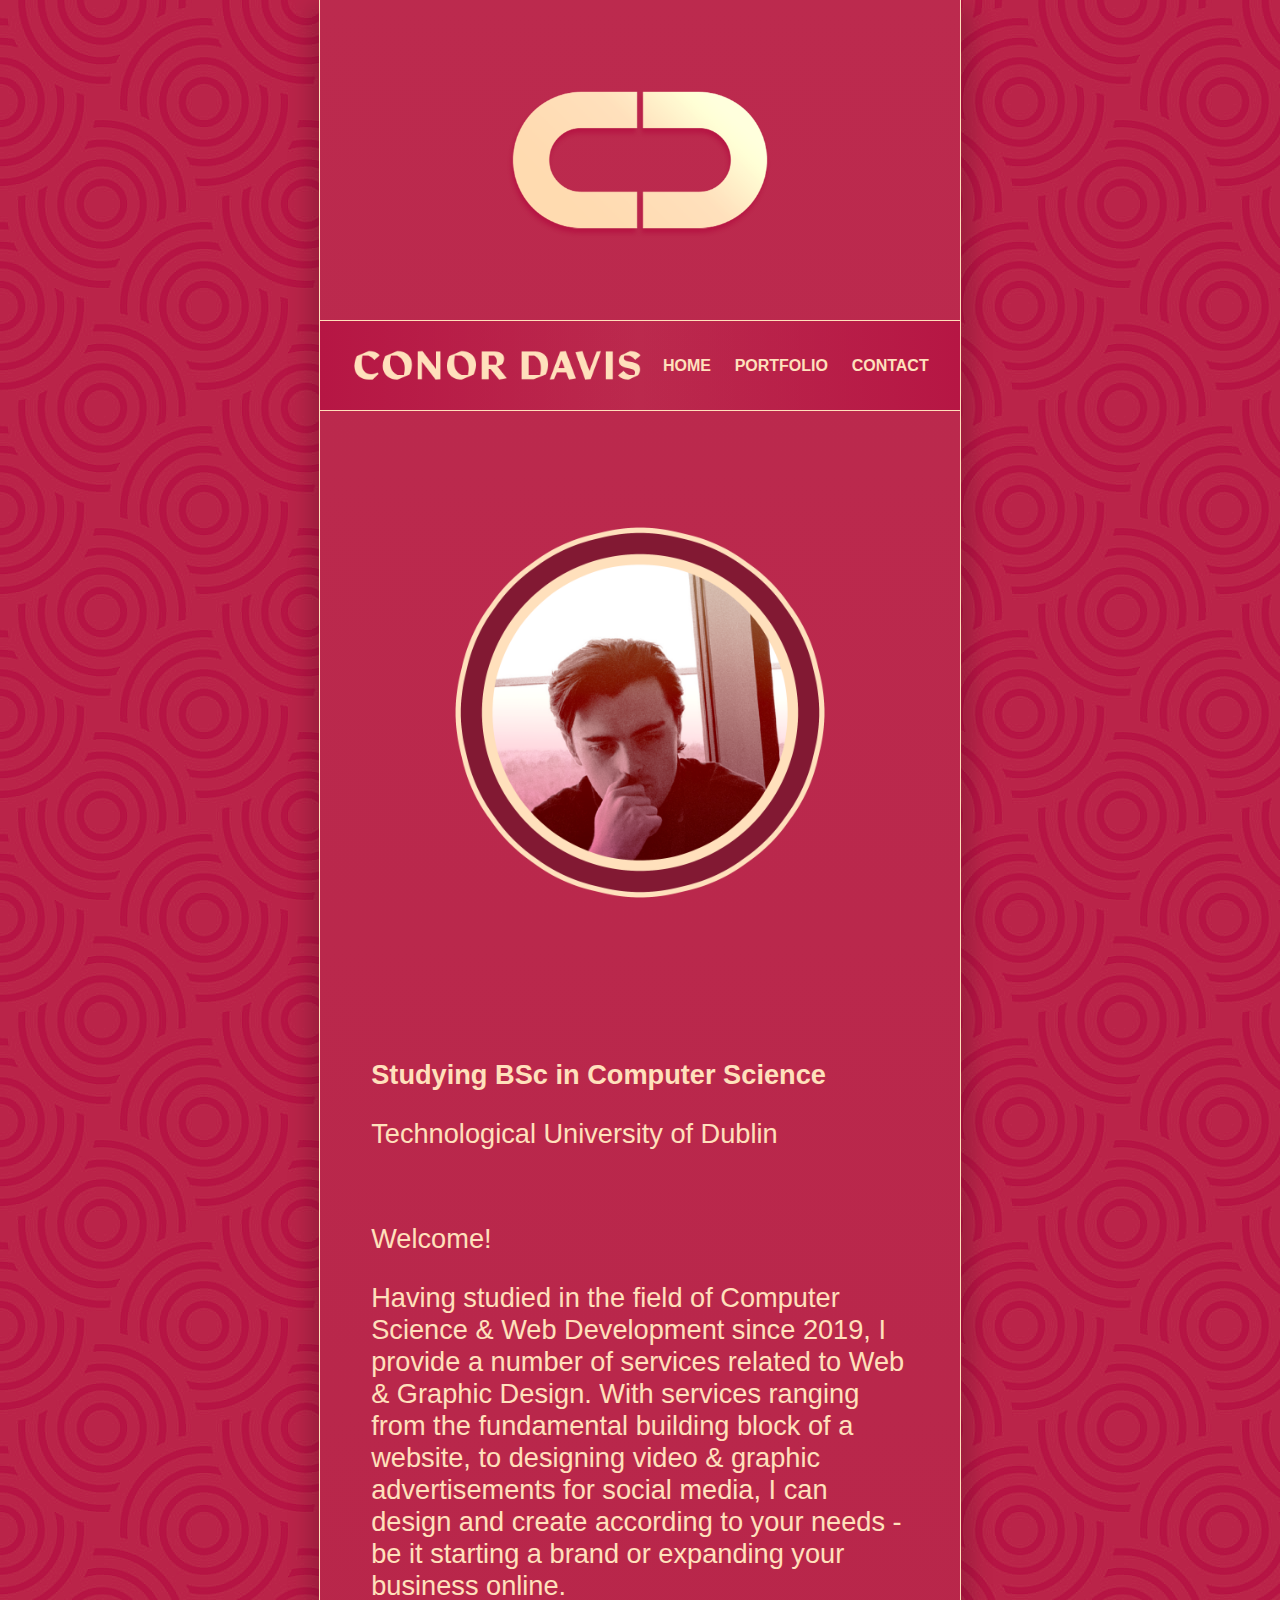
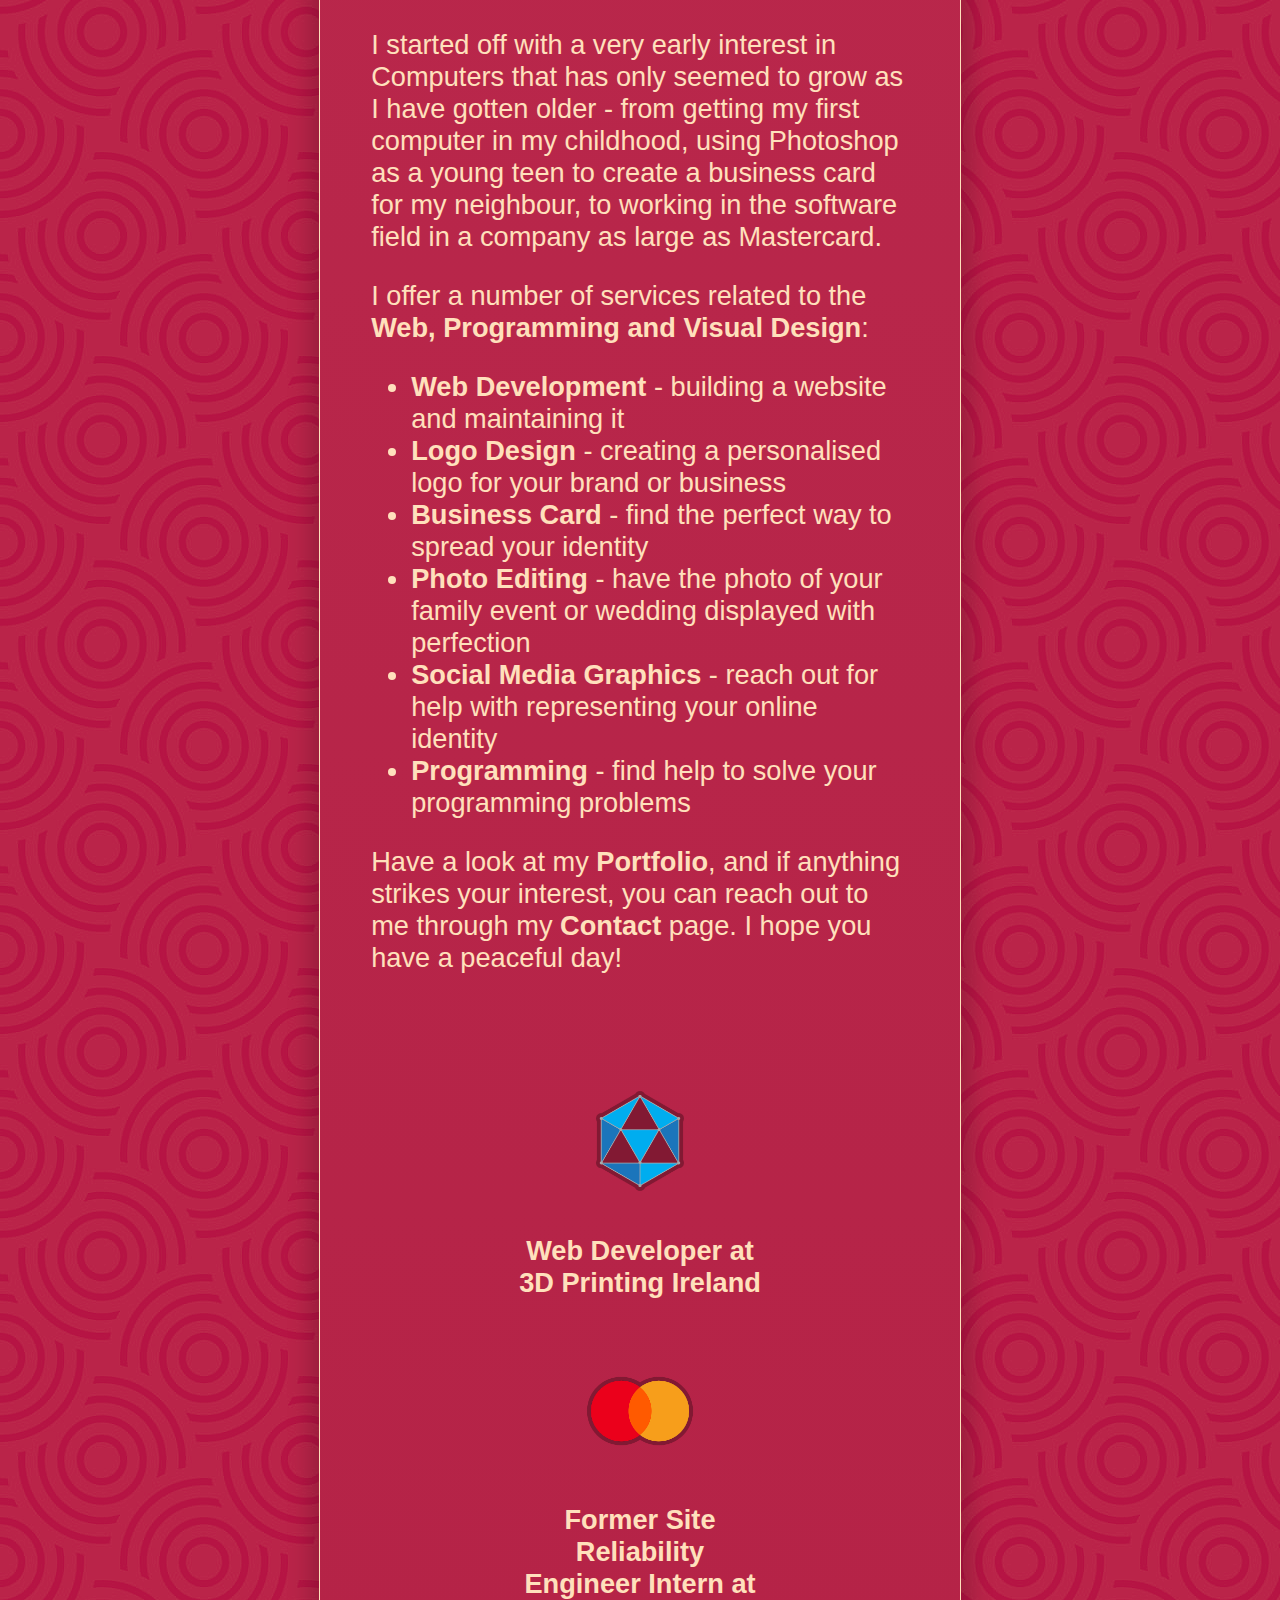
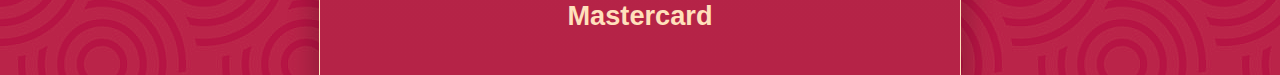
<file: index.html>
<!DOCTYPE html>
<!-- English -->
<html lang="en">
<head>
  <!-- Settings -->
  <meta charset="UTF-8">
  <meta name="viewport" content="width=device-width, initial-scale=1.0">
  <link rel="stylesheet" href="settings/styling.css">
  <title>Conor Davis - Web Work & Design</title>
</head>
<body>
  <!-- Main Section -->
  <div class="container">
    <!-- Website Wide -->
    <!-- Logo -->
    <div class="logo"><img src="files/logo.png" alt="image"></div>
    <!-- Menu -->
    <div class="menu-container">
      <div class="menu-line"></div> <!-- Add this for the line -->
      <div class="menu">
        <br>
        <img src="files/name.png" alt="image">
        <!-- index.html -->
        <h2><a href="index.html">HOME</a></h2>
        <!-- portfolio.html -->
        <h2><a href="portfolio.html">PORTFOLIO</a></h2>
        <!-- contact.html-->
        <h2><a href="contact.html">CONTACT</a></h2>
        <br>
      </div>
      <div class="menu-line"></div> <!-- Add this for the line -->
    </div>
    <!-- Page Specific-->
    <!-- Personal Image & Blurb -->
    <div id="intro">
      <img src="files/personal-photo.png" alt="image">
      <br>
      <p><b>Studying BSc in Computer Science</b></p>
      <p>Technological University of Dublin</p>
      <br>
      <p>Welcome!</p>
      <p>Having studied in the field of Computer Science & Web Development since 2019, I provide a number of services related to Web & Graphic Design. With services ranging from the fundamental building block of a website, to designing video & graphic advertisements for social media, I can design and create according to your needs - be it starting a brand or expanding your business online.</p>
      <p>I started off with a very early interest in Computers that has only seemed to grow as I have gotten older - from getting my first computer in my childhood, using Photoshop as a young teen to create a business card for my neighbour, to working in the software field in a company as large as Mastercard.</p>
      <p>I offer a number of services related to the <b>Web, Programming and Visual Design</b>:</p>
      <ul>
        <li><b>Web Development</b> - building a website and maintaining it</li>
        <li><b>Logo Design</b> - creating a personalised logo for your brand or business</li>
        <li><b>Business Card</b> - find the perfect way to spread your identity</li>
        <li><b>Photo Editing</b> - have the photo of your family event or wedding displayed with perfection</li>
        <li><b>Social Media Graphics</b> - reach out for help with representing your online identity</li>
        <li><b>Programming</b> - find help to solve your programming problems</li>
      </ul>
      <p>Have a look at my <a href="portfolio.html"><b>Portfolio</b></a>, and if anything strikes your interest, you can reach out to me through my <a href="contact.html"><b>Contact</b></a> page. I hope you have a peaceful day!</p>
    </div>
    <!-- Current Work Experience -->
    <div id="workexp">
      <img src="files/3dprint.png" alt="image">
      <h3>Web Developer at <b>3D Printing Ireland</b></h3>
      <br>
      <img src="files/mastercard.png" alt="image">
      <h3>Former Site Reliability Engineer Intern at <b>Mastercard</b></h3>
    </div>
  </div>
  <!-- Section Ended -->
</body>
</html>
</file>
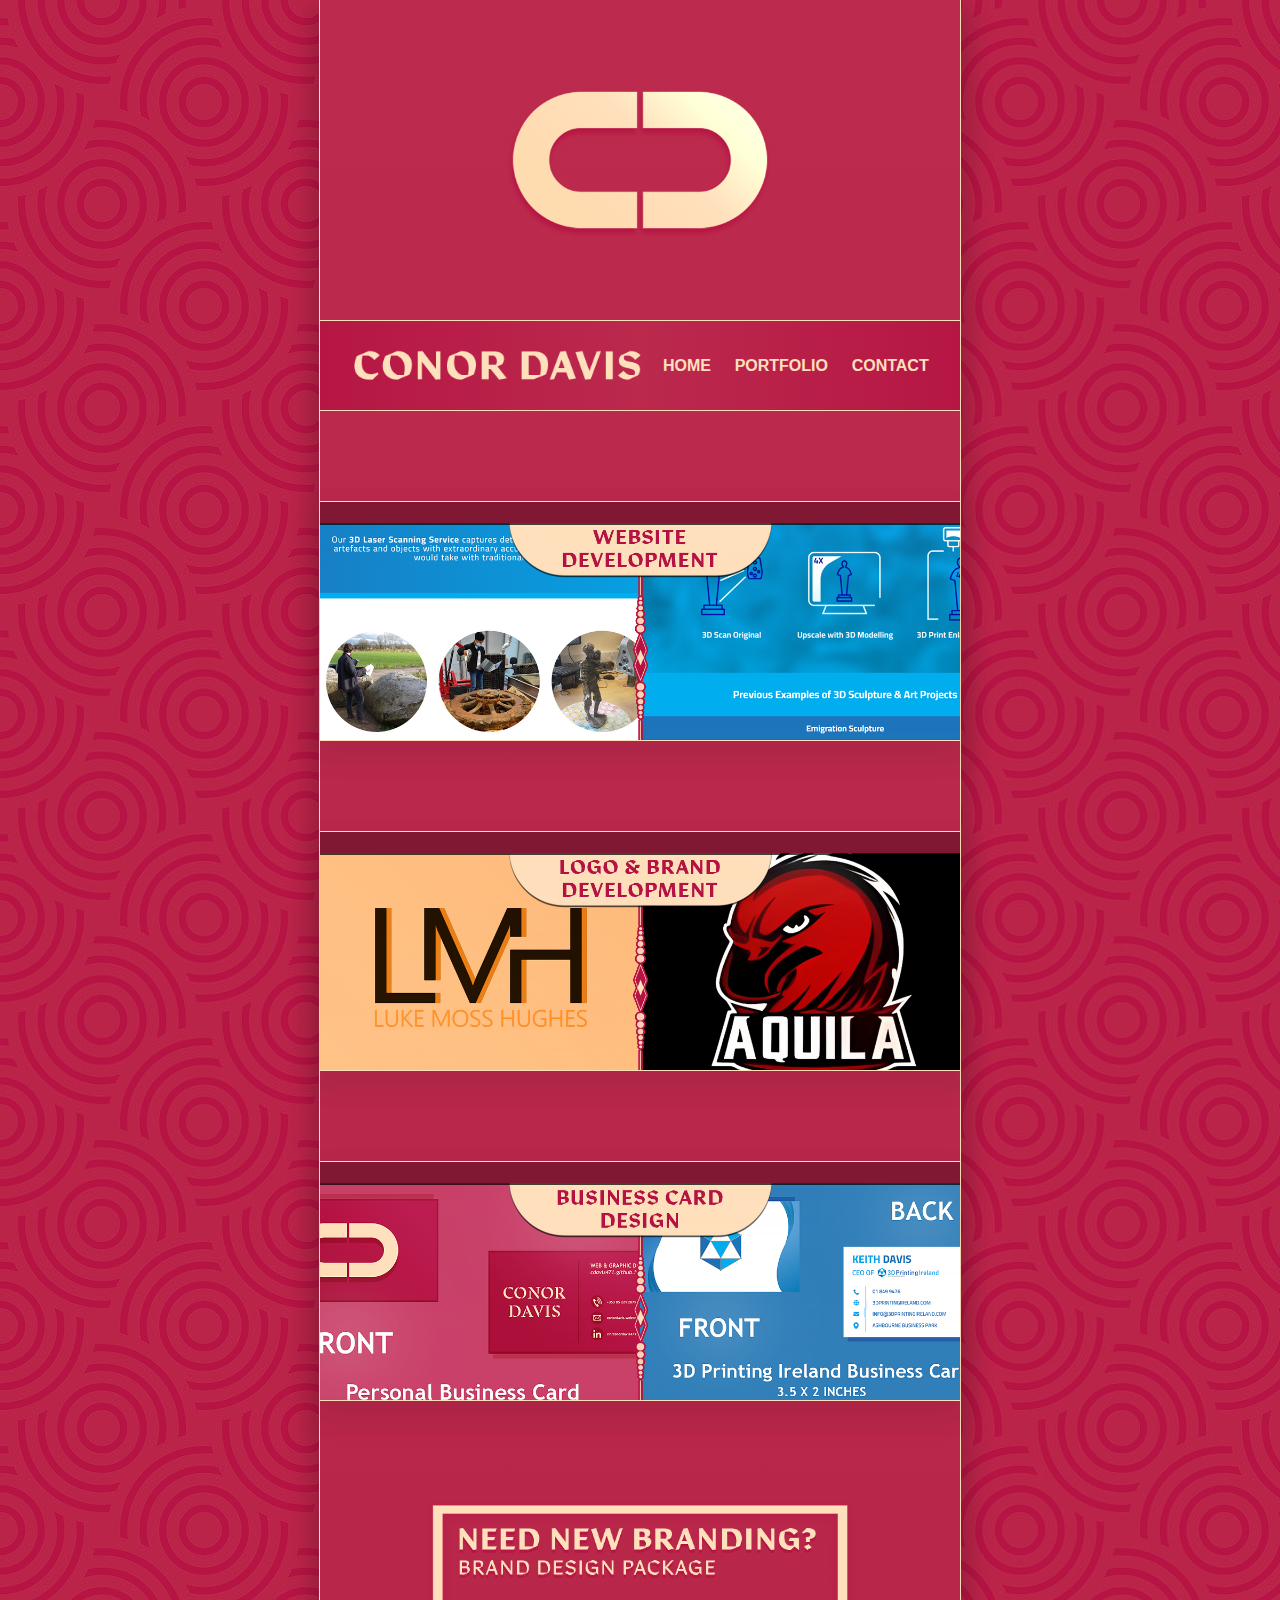
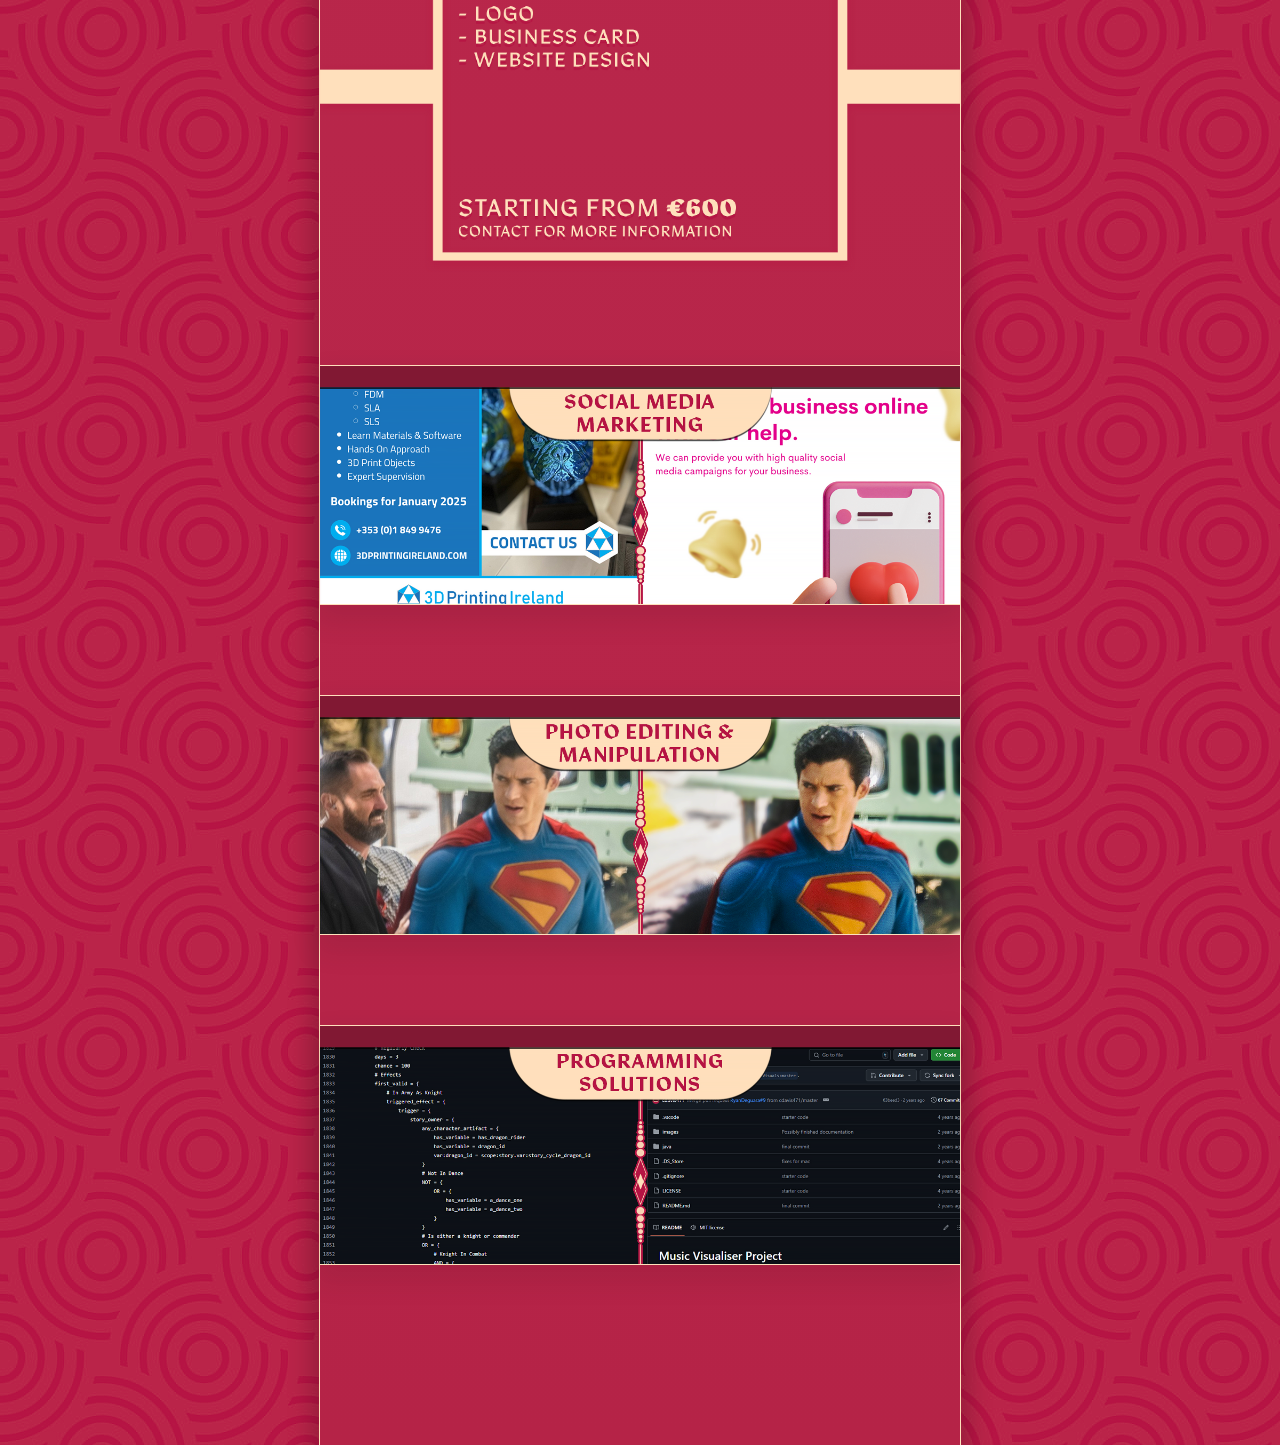
<file: portfolio.html>
<!DOCTYPE html>
<!-- English -->
<html lang="en">
<head>
  <!-- Settings -->
  <meta charset="UTF-8">
  <meta name="viewport" content="width=device-width, initial-scale=1.0">
  <link rel="stylesheet" href="settings/styling.css">
  <title>Conor Davis - Web Work & Design</title>
</head>
<body>
  <!-- Main Section -->
  <div class="container">
    <!-- Website Wide -->
    <!-- Logo -->
    <div class="logo"><img src="files/logo.png" alt="image"></div>
    <!-- Menu -->
    <div class="menu-container">
      <div class="menu-line"></div> <!-- Add this for the line -->
      <div class="menu">
        <br>
        <img src="files/name.png" alt="image">
        <!-- index.html -->
        <h2><a href="index.html">HOME</a></h2>
        <!-- portfolio.html -->
        <h2><a href="portfolio.html">PORTFOLIO</a></h2>
        <!-- contact.html-->
        <h2><a href="contact.html">CONTACT</a></h2>
        <br>
      </div>
      <div class="menu-line"></div> <!-- Add this for the line -->
    </div>
    <!-- Page Specific-->
    <!-- Menu -->
    <div id="portfolio-menu-selection">
      <a href="portfolio-webdev.html"><img src="files/menu-one.png" alt="image"></a>
      <a href="portfolio-logodesign.html"><img src="files/menu-two.png" alt="image"></a>
      <a href="portfolio-businesscards.html"><img src="files/menu-three.png" alt="image"></a>
      <div id="portfolio-offer">
        <img src="files/offer.png" alt="image">
      </div>
      <a href="portfolio-socialmedia.html"><img src="files/menu-four.png" alt="image"></a>
      <a href="portfolio-photoediting.html"><img src="files/menu-five.png" alt="image"></a>
      <a href="portfolio-programming.html"><img src="files/menu-six.png" alt="image"></a>
    </div>
  </div>
  <!-- Section Ended -->
</body>
</html>
</file>
<file: settings/styling.css>
/* GLOBAL STYLING */
/* General */
body {
    font-family: 'Trebuchet MS', sans-serif;
    margin: 0;
    padding: 0;
    min-width:90vw;
    min-height:90vh;
    background-image: url("../files/background.png");
    background-repeat: repeat;
}
/* Main Container */
.container {
    width: 50vw;
    min-height: 100vh;
    margin: auto;
    background-image: linear-gradient(#ffffff07, #00000007);
    background-color: #ba2449;
    border-left:0.1vw solid #ffe0bc;
    border-right:0.1vw solid #ffe0bc;
    box-shadow: 0px 1vw 2vw 0.5vw rgba(0, 0, 0, 0.233)
}
/* CD Logo */
.logo img {
    display: block;
    max-width: 25vw;
    margin-left: auto;
    margin-right: auto;
    text-align: center;
}
.menu-container {
    background-image: linear-gradient(to right, #b61644, #ffffff00, #b61644);
}
/* Navigation Bar */
.menu {
    height:15%;
    display: flex;
    align-items: center; /* Vertically aligns items */
    justify-content: space-between; /* Separates logo and menu items completely */
    flex-wrap: nowrap; /* Prevents wrapping of content */
    width: 100%; /* Ensures the menu fits within the parent container */
    max-width: 100%; /* Limits the width */
    padding: 1em 1.5em; /* Adds padding for better spacing */
    box-sizing: border-box; /* Includes padding in the element's total width */
}

.menu img {
    text-align: left;
    max-height: 3.6em; /* Scales the logo to fit with text size */
    flex-shrink: 0; /* Prevents logo from shrinking */
}

.menu .menu-items {
    display: flex; /* Aligns text buttons inline */
    gap: 1em; /* Adds consistent space between the menu items */
    margin-left: auto; /* Forces the menu items to align to the right */
}

.menu h2 {
    margin: 0; /* Removes any default margin */
    font-size: 1em; /* Adjusts font size if necessary */
    white-space: nowrap; /* Keeps text on a single line */
}

.menu a {
    text-decoration: none; /* Removes underline from links */
    color: #ffe0bc; /* Text color */
    display: inline-block; /* Ensures text buttons align properly */
}
/* Line Break Styling */
.menu-line {
    height: 0.1vh; /* Thickness of the line */
    background-color: #ffe0bc; /* Gold color */
    width: 100%; /* Spans the full width of the menu container */
    margin: auto; /* Adds spacing around the line */
    display: block; /* Ensures the line is visible as a block element */
}
/* Header 1 */
h1 {
    font-size: 4em;
    text-align: center;
    padding: 3%;
    color: #ffe0bc;
}
/* Header 2 */
h2 {
    font-size: 2.4em;
    text-align: center;
    padding: 2%;
    color: #ffe0bc;
}
/* Header 3 */
h3 {
    font-size: 1.7em;
    text-align: center;
    padding: 1%;
    color: #ffe0bc;
}
/* Paragraph */
p {
    font-family: 'Trebuchet MS', sans-serif;
    font-size: 1.7em;
    text-align: left;
    color: #ffe0bc;
}
ul {
    text-align: left;
    font-size: 1.7em;
    color: #ffe0bc;
}
li {
    text-align: left;
    color: #ffe0bc;
}
/* Links */
a {
    text-align: center;
    text-decoration: none;
    color: #ffe0bc;
}
/* Link Formatting */
a:link {
    text-decoration: none;
    color: #ffe0bc;
}
/* Link Visited */
a:visited {
    text-decoration: none;
    color: #ffe0bc;
}
/* Link Hovering */
a:hover {
    text-decoration: none;
    color: #821933;
}
/* Link Active */
a:active {
    text-decoration: none;
    color: #821933;
}
/* Page Specific */
/* index.html */
/* Introduction */
#intro {
    margin-top: 10vh;
    padding-left: 4vw;
    padding-right: 4vw;
    display: block;
    margin-left: auto;
    margin-right: auto;
    text-align: center;
}
/* Personal Photo */
#intro img {
    text-align: left;
    display: block;
    width: 33vw;
    margin-left: auto;
    margin-right: auto;
    margin-top: 3vh;
    margin-bottom: 10vh;
}
/* Work Experience */
#workexp {
    display: block;
    margin-top: 10vh;
    width: 20vw;
    margin-left: auto;
    margin-right: auto;
    text-align: center;
    padding: 2%;
}
/* Work Experience Logos */
#workexp img {
    display: block;
    width: 50%;
    margin-left: auto;
    margin-right: auto;
    text-align: center;
}
/* Portfolio Menu */
#portfolio-menu-selection {
    display: block;
    margin-top: 10vh;
    padding-bottom: 10vh;
    margin-left: auto;
    margin-right: auto;
    text-align: center;
    max-height: 80%;
}

/* Portfolio Banners */
#portfolio-menu-selection img {
    border-bottom:0.1vh solid #ffe0bc;
    border-top:0.1vh solid #ffe0bc;
    margin-bottom:10vh;
    display: block;
    width: 100%;
    box-shadow: 0px 1vw 2vw 0.5vw rgba(0, 0, 0, 0.075);
}

#portfolio-offer img {
    border: 0;
    box-shadow: 0vw 0vw 0vw 0vw;
}
</file>
